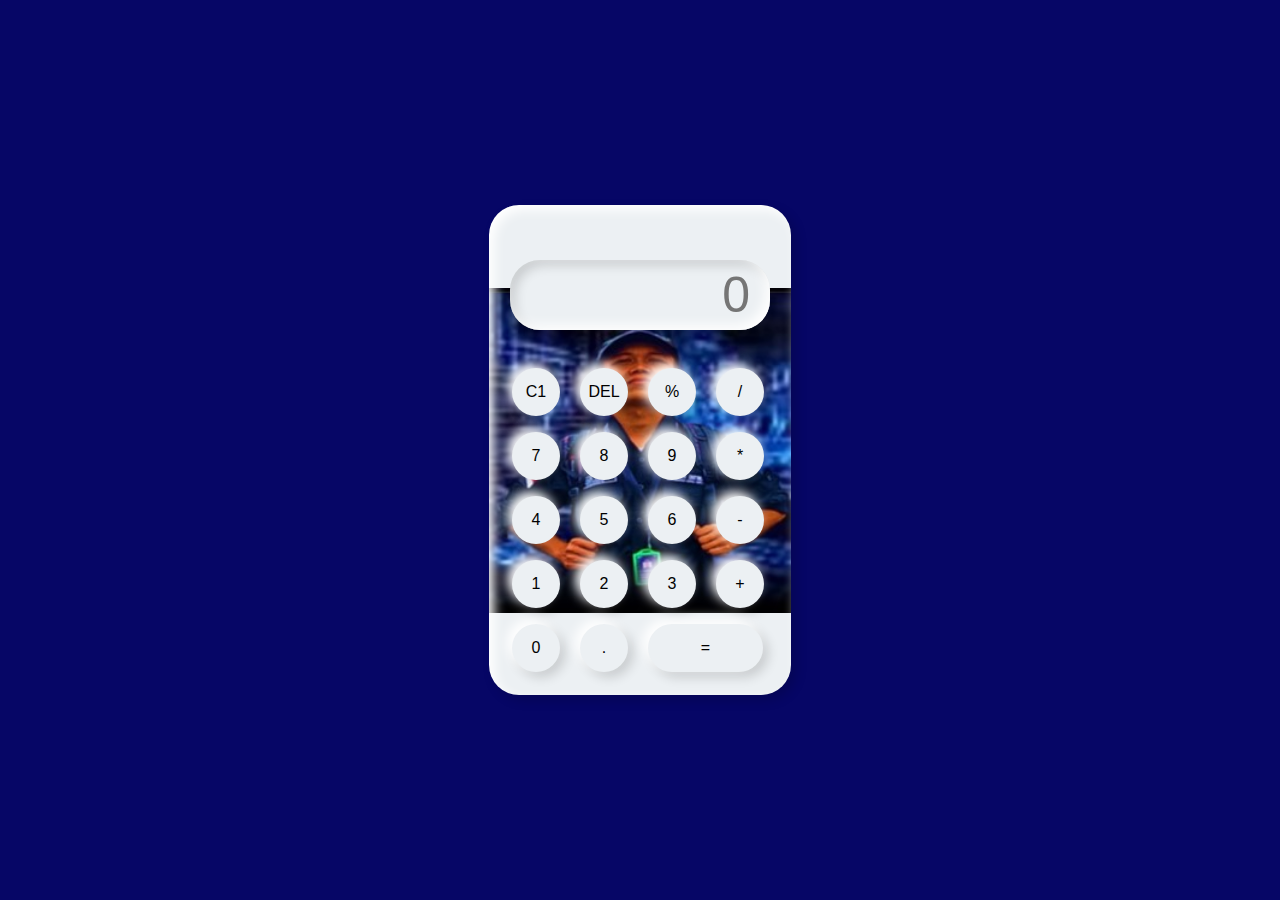
<file: Calculator.html>
<!DOCTYPE html>
<html lang="en">
<head>
    <meta charset="UTF-8">
    <meta name="viewport" content="width=device-width, initial-scale=1.0">
    <title>Calculator</title>
    <link rel="stylesheet" href="Calculator.css">
</head>
<body>
    <div class="container">
        <div class="Calculator">
                <!-- <p class="nama">Alfath</p> -->
            <input type="text" placeholder="0" id="outputscreen">

<button onclick="Clear()">C1</button>
<button onclick="del_()">DEL</button>
<button onclick="display('%')">%</button>
<button onclick="display('/')">/</button>

<button onclick="display('7')">7</button>
<button onclick="display('8')">8</button>
<button onclick="display('9')">9</button>
<button onclick="display('*')">*</button>

<button onclick="display('4')">4</button>
<button onclick="display('5')">5</button>
<button onclick="display('6')">6</button>
<button onclick="display('-')">-</button>

<button onclick="display('1')">1</button>
<button onclick="display('2')">2</button>
<button onclick="display('3')">3</button>
<button onclick="display('+')">+</button>

<button onclick="display('0')">0</button>
<button onclick="display('.')">.</button>
<button onclick="Calculate()" class="equal">=</button>
        </div>
    </div>
    <script>
        let outputscreen = document.getElementById("outputscreen");
      
        function display(num) {
          outputscreen.value += num;
        }
      
        function Calculate() {
          try {
            outputscreen.value = eval(outputscreen.value);
          } catch (err) {
            alert("Invalid");
          }
        }
      
        function Clear() {
          outputscreen.value = "";
        }
      
        function del_() {
          outputscreen.value = outputscreen.value.slice(0, -1);
        }
      </script>
</body>
</html>
</file>
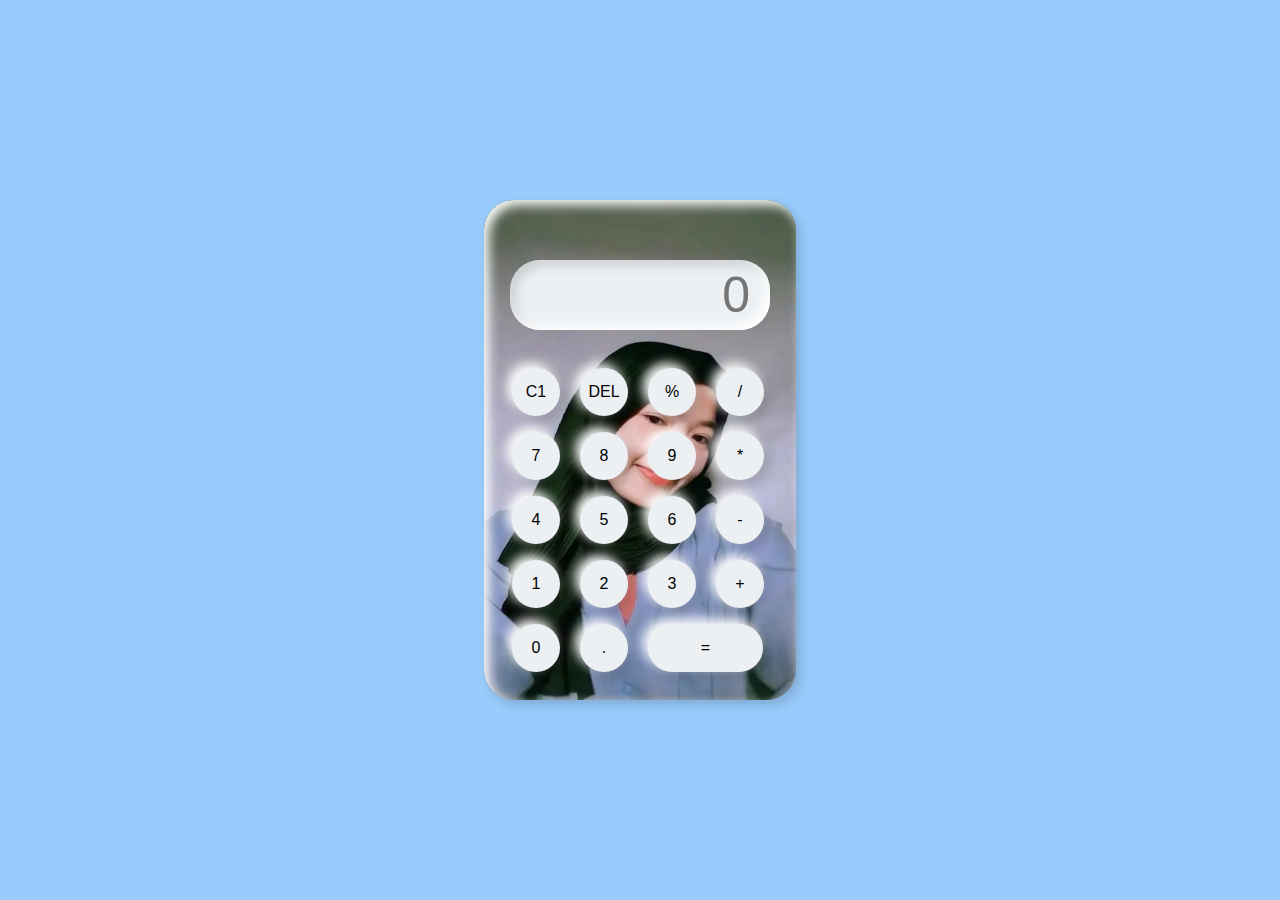
<file: Callculator.html>
<!DOCTYPE html>
<html lang="en">
<head>
    <meta charset="UTF-8">
    <meta name="viewport" content="width=device-width, initial-scale=1.0">
    <title>Calculator</title>
    <link rel="stylesheet" href="Callculator.css">
</head>
<body>
    <div class="container">
        <div class="Calculator">
                <!-- <p class="nama">Alfath</p> -->
            <input type="text" placeholder="0" id="outputscreen">

<button onclick="Clear()">C1</button>
<button onclick="del_()">DEL</button>
<button onclick="display('%')">%</button>
<button onclick="display('/')">/</button>

<button onclick="display('7')">7</button>
<button onclick="display('8')">8</button>
<button onclick="display('9')">9</button>
<button onclick="display('*')">*</button>

<button onclick="display('4')">4</button>
<button onclick="display('5')">5</button>
<button onclick="display('6')">6</button>
<button onclick="display('-')">-</button>

<button onclick="display('1')">1</button>
<button onclick="display('2')">2</button>
<button onclick="display('3')">3</button>
<button onclick="display('+')">+</button>

<button onclick="display('0')">0</button>
<button onclick="display('.')">.</button>
<button onclick="Calculate()" class="equal">=</button>
        </div>
    </div>
    <script>
        let outputscreen = document.getElementById("outputscreen");
      
        function display(num) {
          outputscreen.value += num;
        }
      
        function Calculate() {
          try {
            outputscreen.value = eval(outputscreen.value);
          } catch (err) {
            alert("Invalid");
          }
        }
      
        function Clear() {
          outputscreen.value = "";
        }
      
        function del_() {
          outputscreen.value = outputscreen.value.slice(0, -1);
        }
      </script>
</body>
</html>
</file>
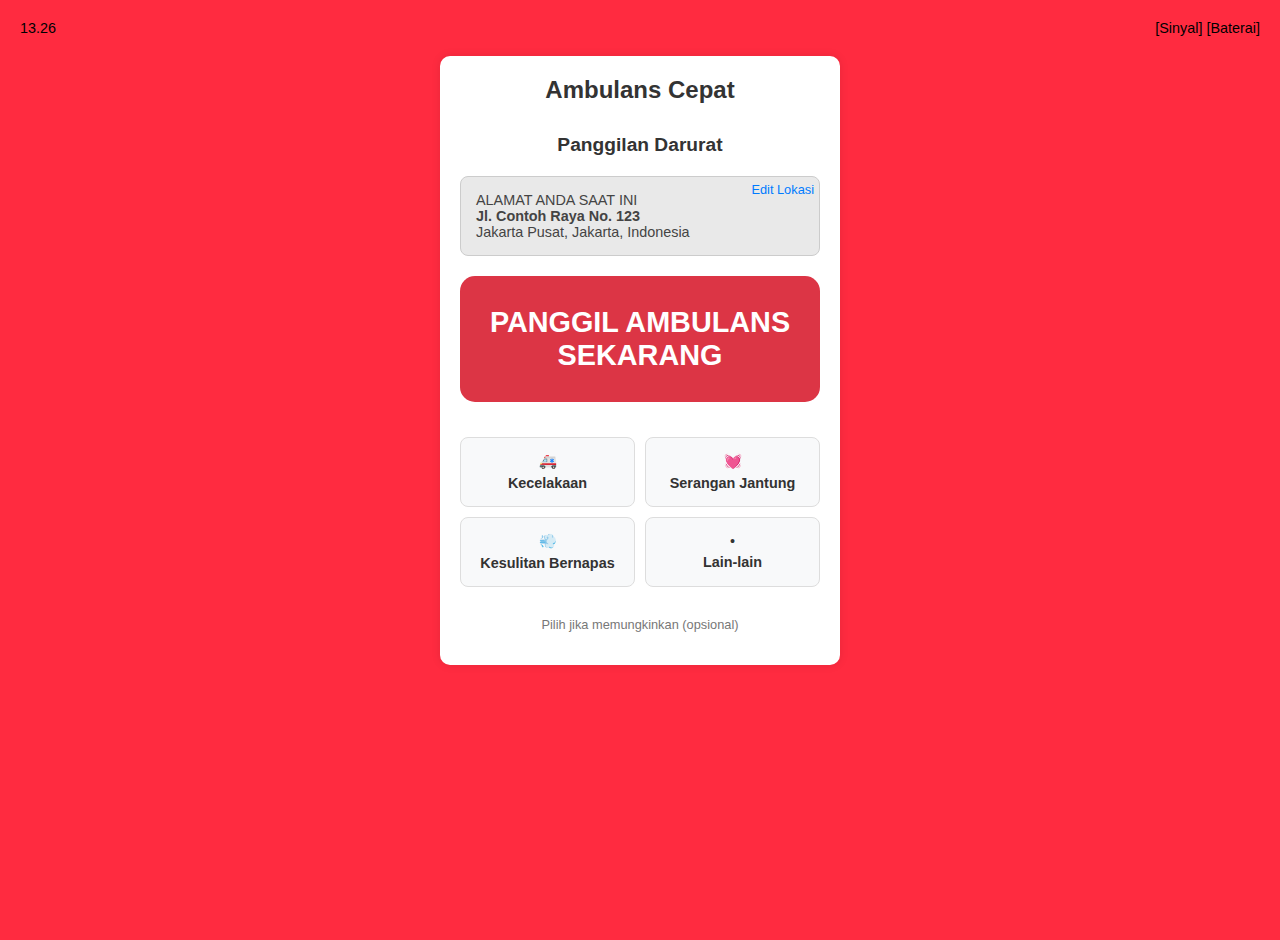
<file: indexx.html>
<!DOCTYPE html>
<html lang="id">
<head>
    <meta charset="UTF-8">
    <meta name="viewport" content="width=device-width, initial-scale=1.0">
    <title>Ambulans Cepat - Panggil Sekarang</title>
    <style>
        /* CSS dasar untuk simulasi tampilan wireframe */
        body {
            font-family: sans-serif;
            margin: 0;
            padding: 20px;
            background-color: #ff2b40;
            display: flex;
            flex-direction: column;
            align-items: center;
            min-height: 100vh;
        }
        .header {
            width: 100%;
            display: flex;
            justify-content: space-between;
            align-items: center;
            padding-bottom: 20px;
            font-size: 0.9em;
            color: black;
        }
        .container {
            background-color: #fff;
            padding: 20px;
            border-radius: 10px;
            box-shadow: 0 0 10px rgba(0,0,0,0.1);
            width: 100%;
            max-width: 400px; /* Lebar simulasi HP */
            box-sizing: border-box;
            display: flex;
            flex-direction: column;
            gap: 20px;
        }
        .logo {
            text-align: center;
            font-size: 1.5em;
            font-weight: bold;
            color: #333;
            margin-bottom: 10px;
        }
        .section-title {
            font-size: 1.2em;
            font-weight: bold;
            color: #333;
            text-align: center;
        }
        .address-box {
            border: 1px solid #ccc;
            padding: 15px;
            border-radius: 8px;
            background-color: #e9e9e9;
            position: relative;
        }
        .address-box p {
            margin: 0;
            font-size: 0.9em;
            color: #444;
        }
        .edit-location {
            position: absolute;
            top: 5px;
            right: 5px;
            font-size: 0.8em;
            color: #007bff;
            text-decoration: none;
        }
        .call-button {
            background-color: #dc3545; /* Merah */
            color: white;
            padding: 30px 20px;
            border: none;
            border-radius: 15px;
            font-size: 1.8em;
            font-weight: bold;
            text-align: center;
            cursor: pointer;
            width: 100%;
            box-sizing: border-box;
            text-decoration: none; /* Untuk link */
            display: block; /* Agar menjadi blok dan bisa diklik */
        }
        .call-button:hover {
            background-color: #c82333;
        }
        .quick-triage {
            display: grid;
            grid-template-columns: 1fr 1fr;
            gap: 10px;
            margin-top: 15px;
        }
        .triage-option {
            background-color: #f8f9fa;
            border: 1px solid #ddd;
            padding: 15px;
            border-radius: 8px;
            text-align: center;
            cursor: pointer;
            font-size: 0.9em;
            color: #333;
        }
        .triage-option:hover {
            background-color: #e9ecef;
        }
        .triage-option strong {
            display: block;
            margin-top: 5px;
        }
        .triage-note {
            font-size: 0.8em;
            color: #777;
            text-align: center;
            margin-top: 10px;
        }
    </style>
</head>
<body>
    <div class="header">
        <span>14:00</span>
        <span>[Sinyal] [Baterai]</span>
    </div>

    <div class="container">
        <div class="logo">Ambulans Cepat</div>
        <div class="section-title">Panggilan Darurat</div>

        <div class="address-box">
            <p>ALAMAT ANDA SAAT INI</p>
            <p><strong>Jl. Contoh Raya No. 123</strong></p>
            <p>Jakarta Pusat, Jakarta, Indonesia</p>
            <a href="#" class="edit-location">Edit Lokasi</a>
        </div>

        <a href="konfirmasi.html" class="call-button">
            PANGGIL AMBULANS<br>SEKARANG
        </a>

        <div class="quick-triage">
            <div class="triage-option">
                <span class="icon">&#x1F691;</span> <strong>Kecelakaan</strong>
            </div>
            <div class="triage-option">
                <span class="icon">&#x1F493;</span> <strong>Serangan Jantung</strong>
            </div>
            <div class="triage-option">
                <span class="icon">&#x1F4A8;</span> <strong>Kesulitan Bernapas</strong>
            </div>
            <div class="triage-option">
                <span class="icon">&#x2022;</span> <strong>Lain-lain</strong>
            </div>
        </div>
        <p class="triage-note">Pilih jika memungkinkan (opsional)</p>
    </div>

    <script>
        // Contoh sederhana untuk mendapatkan waktu real-time
        function updateTime() {
            const now = new Date();
            const timeString = now.toLocaleTimeString('id-ID', { hour: '2-digit', minute: '2-digit' });
            document.querySelector('.header span:first-child').textContent = timeString;
        }
        setInterval(updateTime, 1000);
        updateTime(); // Panggil sekali saat dimuat
    </script>
</body>
</html>
</file>
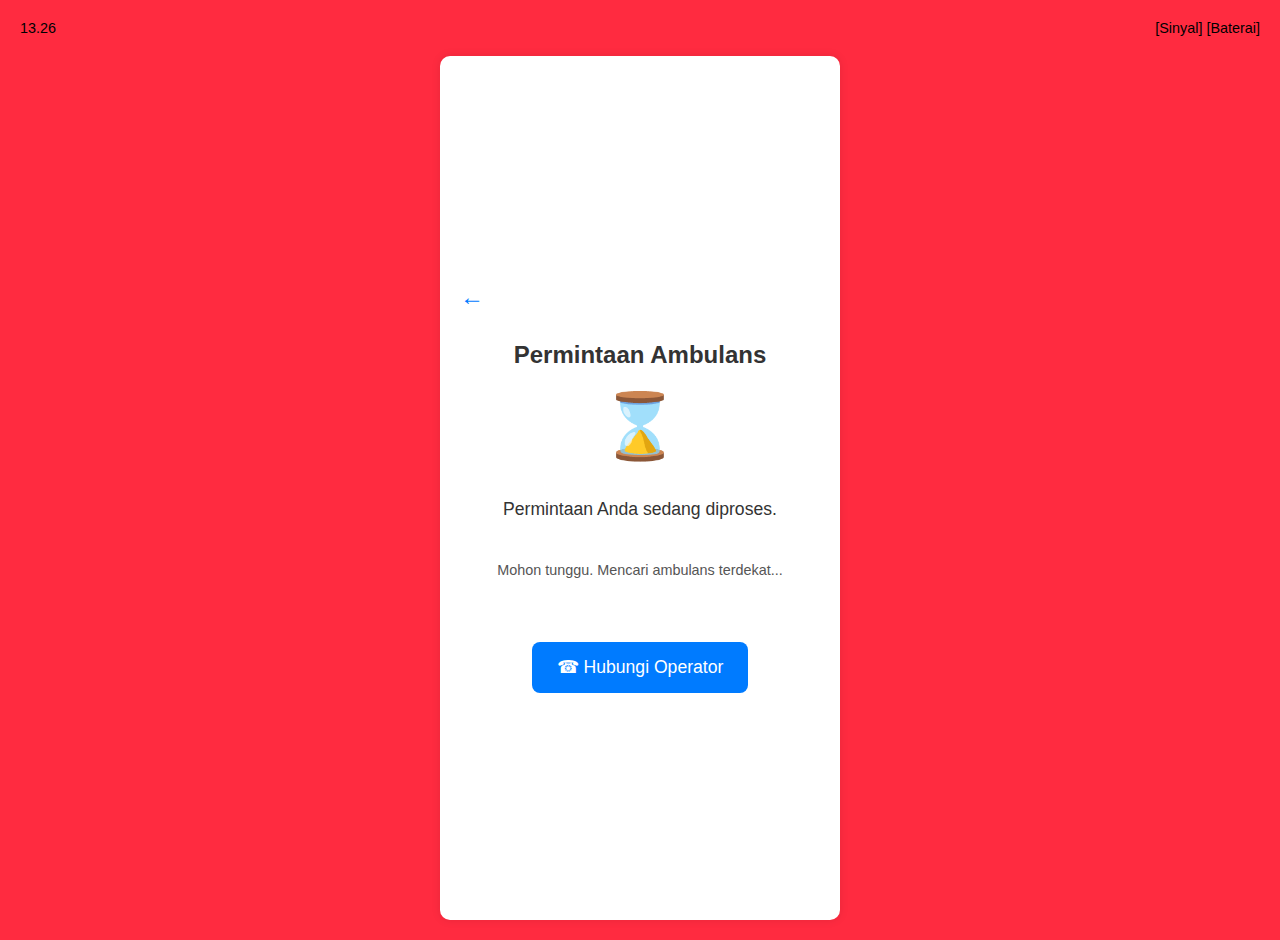
<file: konfirmasi.html>
<!DOCTYPE html>
<html lang="id">
<head>
    <meta charset="UTF-8">
    <meta name="viewport" content="width=device-width, initial-scale=1.0">
    <title>Ambulans Cepat - Memproses</title>
    <style>
        body {
            font-family: sans-serif;
            margin: 0;
            padding: 20px;
            background-color: #ff2b40;
            display: flex;
            flex-direction: column;
            align-items: center;
            min-height: 100vh;
        }
        .header {
            width: 100%;
            display: flex;
            justify-content: space-between;
            align-items: center;
            padding-bottom: 20px;
            font-size: 0.9em;
            color: black;
        }
        .container {
            background-color: #fff;
            padding: 20px;
            border-radius: 10px;
            box-shadow: 0 0 10px rgba(0,0,0,0.1);
            width: 100%;
            max-width: 400px;
            box-sizing: border-box;
            display: flex;
            flex-direction: column;
            gap: 20px;
            align-items: center;
            text-align: center;
            flex-grow: 1; /* Agar mengisi ruang vertikal */
            justify-content: center; /* Pusat konten */
        }
        .back-button {
            align-self: flex-start;
            font-size: 1.5em;
            text-decoration: none;
            color: #007bff;
            margin-bottom: 10px;
        }
        .screen-title {
            font-size: 1.5em;
            font-weight: bold;
            color: #333;
        }
        .loading-icon {
            font-size: 4em;
            animation: spin 2s linear infinite;
        }
        @keyframes spin {
            0% { transform: rotate(0deg); }
            100% { transform: rotate(360deg); }
        }
        .message {
            font-size: 1.1em;
            margin-top: 15px;
            color: #333;
        }
        .sub-message {
            font-size: 0.9em;
            color: #555;
            margin-top: 5px;
        }
        .contact-operator-button {
            background-color: #007bff;
            color: white;
            padding: 15px 25px;
            border: none;
            border-radius: 8px;
            font-size: 1.1em;
            margin-top: 30px;
            cursor: pointer;
            text-decoration: none;
        }
        .contact-operator-button:hover {
            background-color: #0056b3;
        }
    </style>
</head>
<body>
    <div class="header">
        <span>14:00</span>
        <span>[Sinyal] [Baterai]</span>
    </div>

    <div class="container">
        <a href="indexx.html" class="back-button">&#x2190;</a>
        <div class="screen-title">Permintaan Ambulans</div>

        <div class="loading-icon">&#x231B;</div> <p class="message">Permintaan Anda sedang diproses.</p>
        <p class="sub-message">Mohon tunggu. Mencari ambulans terdekat...</p>

        <a href="#" class="contact-operator-button">
            <span class="icon">&#x260E;</span> Hubungi Operator
        </a>
    </div>

    <script>
        function updateTime() {
            const now = new Date();
            const timeString = now.toLocaleTimeString('id-ID', { hour: '2-digit', minute: '2-digit' });
            document.querySelector('.header span:first-child').textContent = timeString;
        }
        setInterval(updateTime, 1000);
        updateTime();

        // Contoh: Setelah 5 detik, otomatis redirect ke layar pelacakan
        setTimeout(() => {
            window.location.href = 'pelacakan.html';
        }, 5000); // 5000 milidetik = 5 detik
    </script>
</body>
</html>
</file>
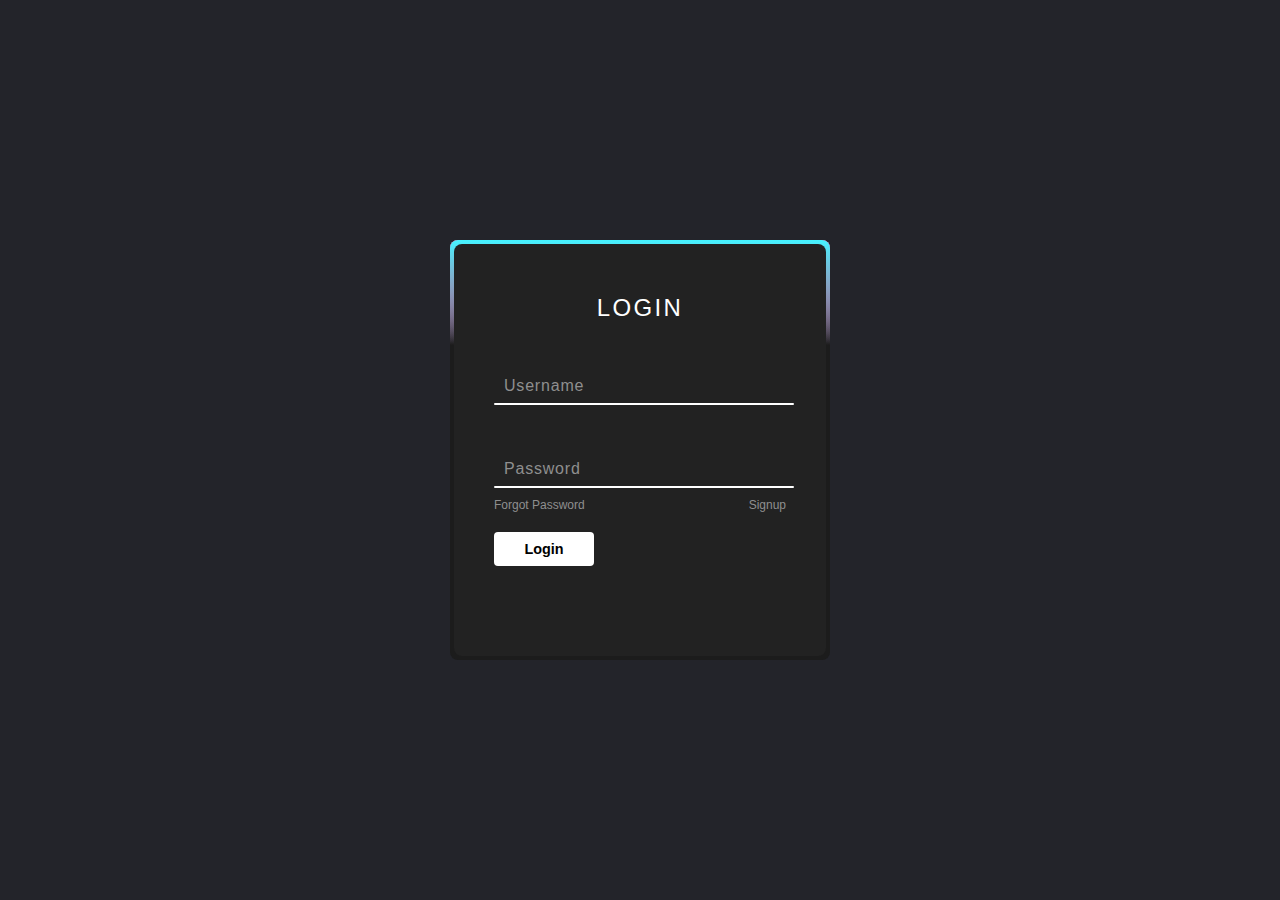
<file: Login.html>
<!DOCTYPE html>
<html lang="en">
<head>
    <meta charset="UTF-8">
    <meta name="viewport" content="width=, initial-scale=1.0">
    <title>Login</title>
    <link rel="stylesheet" href="Login.css">
</head>
<body>
    <div class="box">
        <span class="borderline"></span>
        <form action="">
            <h2>LOGIN</h1>
                <div class="inputBox">
                    <input type="text" required="required">
                    <span>Username</span>
                    <i></i>
                </div>
                <div class="inputBox">
                    <input type="password" required="required">
                    <span>Password</span>
                    <i></i>
                </div>
                <div class="links">
                    <a href="#">Forgot Password</a>
                    <a href="Register1.html">Signup</a>
                </div>
                <input type="submit" value="Login">
        </form>
    </div>
</body>
</html>
</file>
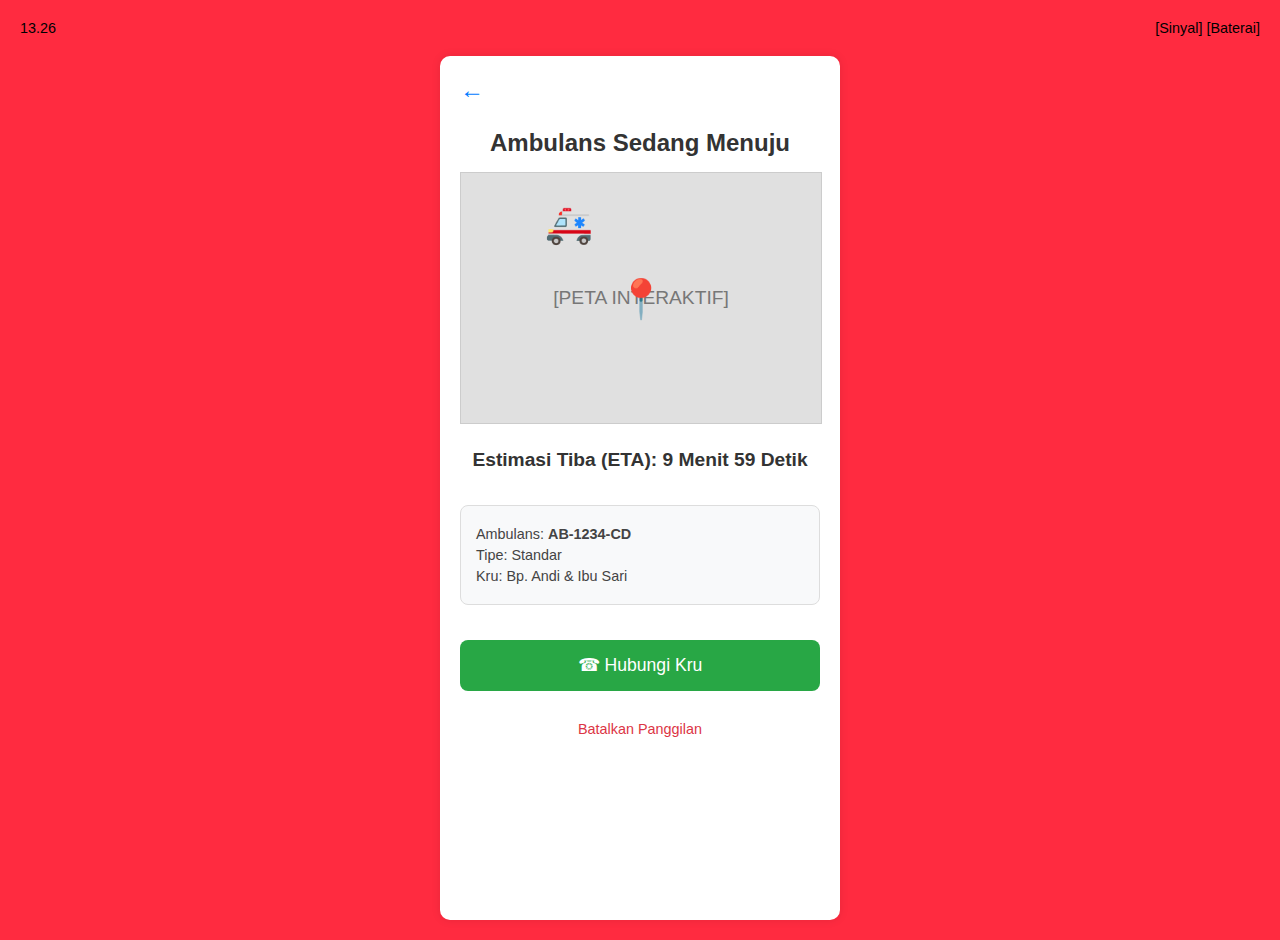
<file: pelacakan.html>
<!DOCTYPE html>
<html lang="id">
<head>
    <meta charset="UTF-8">
    <meta name="viewport" content="width=device-width, initial-scale=1.0">
    <title>Ambulans Cepat - Pelacakan</title>
    <style>
        body {
            font-family: sans-serif;
            margin: 0;
            padding: 20px;
            background-color: #ff2b40;
            display: flex;
            flex-direction: column;
            align-items: center;
            min-height: 100vh;
        }
        .header {
            width: 100%;
            display: flex;
            justify-content: space-between;
            align-items: center;
            padding-bottom: 20px;
            font-size: 0.9em;
            color: black;
        }
        .container {
            background-color: #fff;
            padding: 20px;
            border-radius: 10px;
            box-shadow: 0 0 10px rgba(0,0,0,0.1);
            width: 100%;
            max-width: 400px;
            box-sizing: border-box;
            display: flex;
            flex-direction: column;
            gap: 15px;
            flex-grow: 1;
        }
        .back-button {
            align-self: flex-start;
            font-size: 1.5em;
            text-decoration: none;
            color: #007bff;
            margin-bottom: 10px;
        }
        .screen-title {
            font-size: 1.5em;
            font-weight: bold;
            color: #333;
            text-align: center;
        }
        .map-placeholder {
            width: 100%;
            height: 250px; /* Tinggi simulasi peta */
            background-color: #e0e0e0;
            border: 1px solid #ccc;
            display: flex;
            justify-content: center;
            align-items: center;
            font-size: 1.2em;
            color: #777;
            text-align: center;
            position: relative;
        }
        .map-placeholder .marker {
            position: absolute;
            font-size: 2em;
        }
        .map-placeholder .user-marker {
            color: red;
            bottom: 50%;
            left: 50%;
            transform: translate(-50%, 50%);
        }
        .map-placeholder .ambulance-marker {
            color: blue;
            top: 20%;
            left: 30%;
            transform: translate(-50%, -50%);
        }
        .eta-info {
            font-size: 1.2em;
            font-weight: bold;
            color: #333;
            text-align: center;
            margin-top: 10px;
        }
        .ambulance-details {
            background-color: #f8f9fa;
            border: 1px solid #ddd;
            padding: 15px;
            border-radius: 8px;
            font-size: 0.9em;
            color: #444;
        }
        .ambulance-details p {
            margin: 5px 0;
        }
        .contact-crew-button {
            background-color: #28a745; /* Hijau */
            color: white;
            padding: 15px 25px;
            border: none;
            border-radius: 8px;
            font-size: 1.1em;
            margin-top: 20px;
            cursor: pointer;
            width: 100%;
            box-sizing: border-box;
            text-decoration: none;
            display: block;
            text-align: center;
        }
        .contact-crew-button:hover {
            background-color: #218838;
        }
        .cancel-button {
            display: block;
            text-align: center;
            margin-top: 15px;
            color: #dc3545;
            text-decoration: none;
            font-size: 0.9em;
        }
        .cancel-button:hover {
            text-decoration: underline;
        }
    </style>
</head>
<body>
    <div class="header">
        <span>14:00</span>
        <span>[Sinyal] [Baterai]</span>
    </div>

    <div class="container">
        <a href="indexx.html" class="back-button">&#x2190;</a>
        <div class="screen-title">Ambulans Sedang Menuju</div>

        <div class="map-placeholder">
            [PETA INTERAKTIF]
            <span class="marker user-marker">&#x1F4CD;</span> <span class="marker ambulance-marker">&#x1F691;</span> </div>
        
        <p class="eta-info">Estimasi Tiba (ETA): <strong id="eta-display">10 Menit</strong></p>

        <div class="ambulance-details">
            <p>Ambulans: <strong>AB-1234-CD</strong></p>
            <p>Tipe: Standar</p>
            <p>Kru: Bp. Andi & Ibu Sari</p>
        </div>

        <a href="#" class="contact-crew-button">
            <span class="icon">&#x260E;</span> Hubungi Kru
        </a>

        <a href="indexx.html" class="cancel-button">Batalkan Panggilan</a>
    </div>

    <script>
        function updateTime() {
            const now = new Date();
            const timeString = now.toLocaleTimeString('id-ID', { hour: '2-digit', minute: '2-digit' });
            document.querySelector('.header span:first-child').textContent = timeString;
        }
        setInterval(updateTime, 1000);
        updateTime();

        // Simulasi ETA yang berkurang setiap detik
        let etaMinutes = 10;
        let etaSeconds = 0;
        const etaDisplay = document.getElementById('eta-display');

        function updateETA() {
            if (etaMinutes <= 0 && etaSeconds <= 0) {
                etaDisplay.textContent = 'Telah Tiba!';
                // Mungkin bisa redirect ke halaman "Telah Tiba" atau menampilkan rating
                clearInterval(etaInterval);
                return;
            }

            if (etaSeconds <= 0) {
                etaMinutes--;
                etaSeconds = 59;
            } else {
                etaSeconds--;
            }

            const minutesText = etaMinutes > 0 ? `${etaMinutes} Menit` : '';
            const secondsText = etaSeconds > 0 ? `${etaSeconds} Detik` : '';
            
            etaDisplay.textContent = `${minutesText} ${secondsText}`.trim();

            if (etaMinutes === 0 && etaSeconds === 0) {
                 etaDisplay.textContent = 'Tiba Sebentar Lagi!';
            }
        }

        const etaInterval = setInterval(updateETA, 1000);
        updateETA(); // Panggil sekali saat dimuat
    </script>
</body>
</html>
</file>
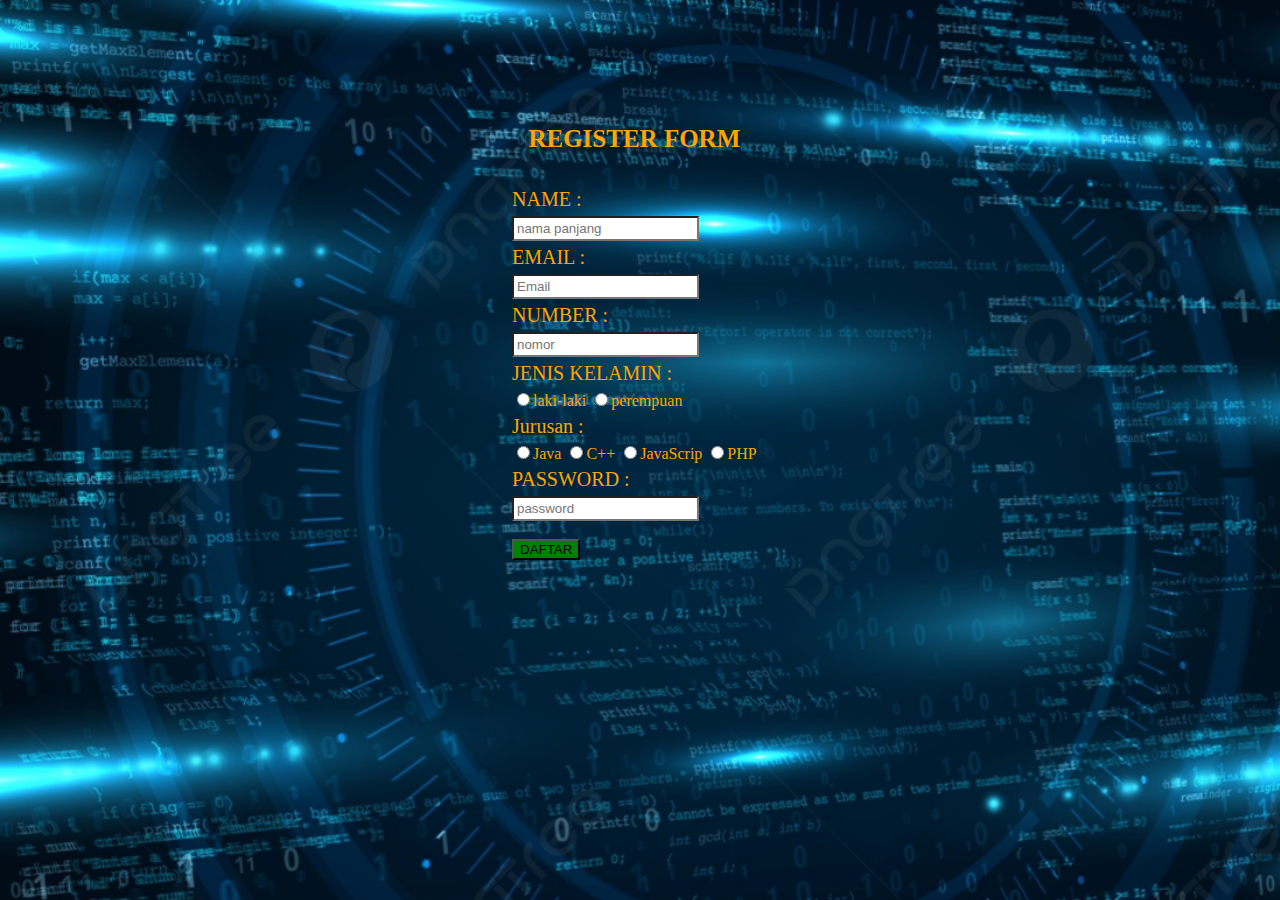
<file: Register1.html>
<!DOCTYPE html>
<html lang="en">
<head>
    <meta charset="UTF-8">
    <meta name="viewport" content="width=device-width, initial-scale=1.0">
    <title>REGISTER</title>
    <link rel="stylesheet" href="style1.css">
    
</head>
<body>
    
    <div class="home">
    <h1 class="you">REGISTER FORM</h1>
    <div>NAME :</div>
    <input type="text" name="nama panjang" placeholder="nama panjang">
    <div>EMAIL :</div>
    <input type="text" name="Email" placeholder="Email">
    <div>NUMBER :</div>
    <input type="number" name="nomor" placeholder="nomor">
    <div>JENIS KELAMIN :</div>
    <input type="radio" name="jk">laki-laki
    <input type="radio" name="pr">perempuan 
    <div>Jurusan :</div>
    <input type="radio" name="jv">Java
    <input type="radio" name="C++">C++ 
    <input type="radio" name="JavaScrip">JavaScrip 
    <input type="radio" name="PHP">PHP 
    <div>PASSWORD :</div>
    <input type="password" name="password" placeholder="password"><br><br>
    <a href="#"><button style="background: green; color: black;">DAFTAR</button></a> 
</div>
</body>
</html>
</file>
<file: Calculator.css>
*{
    margin: 0;
    padding: 0;
    box-sizing: border-box;
    background-color: rgb(6, 6, 102);
    font-family: sans-serif;
    outline: none;
}

.container{
    height: 100vh;
    display: flex;
    justify-content: center;
    align-items: center;
}

.Calculator{
    background-color: #ecf0f3;
    padding: 15px;
    border-radius: 30px;
    box-shadow: inset 5px 5px 12px #ffffff,
    5px 5px 12px rgba(0, 0, 0,.16);
    display: grid;
    grid-template-columns: repeat(4, 68px);

    background-image: url("img/gambar\ gua.jpg");
  background-size: contain;
  background-position: center;
  background-repeat: no-repeat;
}

.nama{
    display: flex;
    justify-content: center;
    text-align: center;
    font-size: 24px;
    font-weight: bold;
   /* ubah ke putih kalau latarnya gelap */
    margin-bottom: 10px;
    font-family: Arial, sans-serif;
    color: white;
text-shadow: 1px 1px 2px #000;
  }


input{
    grid-column: span 4;
    height: 70px;
    width: 260px;
    background-color: #ecf0f3;
    box-shadow: inset -5px -5px 12px #ffffff,
    inset 5px 5px 12px rgba(0, 0, 0,.16);
    border: none;
    border-radius: 30px;
    color: rgba(70, 70, 70);
    font-size: 50px;
    text-align: end;
    margin: auto;
    margin-top: 40px;
    margin-bottom: 30px;
    padding: 20px;

}

button{
    height: 48px;
    width: 48px;
    background-color: #ecf0f3;
    box-shadow: -5px -5px 12px #ffffff,
    5px 5px 12px rgba(0, 0, 0,.16);
    border: none;
    border-radius: 50%;
    margin: 8px;
    font-size: 16px;
}

.equal{
    width: 115px;
    border-radius: 40px;
    background-color: #ecf0f3;
    box-shadow: -5px -5px 12px #ffffff,
    5px 5px 12px rgba(0, 0, 0,.1.6);
}
</file>
<file: Callculator.css>
*{
    margin: 0;
    padding: 0;
    box-sizing: border-box;
    background-color: rgb(153, 204, 252);
    font-family: sans-serif;
    outline: none;
}

.container{
    height: 100vh;
    display: flex;
    justify-content: center;
    align-items: center;
}

.Calculator{
    background-color: #ecf0f3;
    padding: 15px;
    border-radius: 30px;
    box-shadow: inset 5px 5px 12px #ffffff,
    5px 5px 12px rgba(0, 0, 0,.16);
    display: grid;
    grid-template-columns: repeat(4, 68px);

    background-image: url("img/gambar\ fitri\ 4.jpg");
  /* background-size: center; */
  /* background-position: center; */
  /* background-repeat: no-repeat; */

   /* ganti dengan nama file asli */
  background-size: 100% 100%;  /* mengisi seluruh kalkulator pas */
  background-repeat: no-repeat;
  background-position: center;
  border-radius: 30px;
  padding: 20px;
}

.nama{
    display: flex;
    justify-content: center;
    text-align: center;
    font-size: 24px;
    font-weight: bold;
   /* ubah ke putih kalau latarnya gelap */
    margin-bottom: 10px;
    font-family: Arial, sans-serif;
    color: white;
text-shadow: 1px 1px 2px #000;
  }


input{
    grid-column: span 4;
    height: 70px;
    width: 260px;
    background-color: #ecf0f3;
    box-shadow: inset -5px -5px 12px #ffffff,
    inset 5px 5px 12px rgba(0, 0, 0,.16);
    border: none;
    border-radius: 30px;
    color: rgba(70, 70, 70);
    font-size: 50px;
    text-align: end;
    margin: auto;
    margin-top: 40px;
    margin-bottom: 30px;
    padding: 20px;

}

button{
    height: 48px;
    width: 48px;
    background-color: #ecf0f3;
    box-shadow: -5px -5px 12px #ffffff,
    5px 5px 12px rgba(0, 0, 0,.16);
    border: none;
    border-radius: 50%;
    margin: 8px;
    font-size: 16px;
}

.equal{
    width: 115px;
    border-radius: 40px;
    background-color: #ecf0f3;
    box-shadow: -5px -5px 12px #ffffff,
    5px 5px 12px rgba(0, 0, 0,.1.6);
}
</file>
<file: Login.css>
/* @inport url ('https://fonts.googleapis.com/css2?
family=Poppins:wght@300;400;500;600;700;800;900&
display=swap') */

*{
    margin: 0;
    padding: 0;
    box-sizing: border-box;
    font-family: 'Poppins',sans-serif;
}
body{
    display: flex;
    justify-content: center;
    align-items: center;
    min-height: 100vh;
    background: #23242a;
}

.box{
    position: relative;
    width: 380px;
    height: 420px;
    background: #1c1c1c;
    border-radius: 8px;
    overflow: hidden;
}

.box::before{
    content: '';
    position: absolute;
    top: -50%;
    left: -50%;
    width: 380%;
    height: 420px;
    background: linear-gradient(0deg,transparent,transparent,
    #45f3ff,#45f3ff,#45f3ff);
    z-index: 1;
    transform-origin: bottom left;
    animation: animate 6s linear infinite;
}

.box::after{
    content: '';
    position: absolute;
    top: -50%;
    left: -50%;
    width: 380%;
    height: 420px;
    background: linear-gradient(0deg,transparent,transparent,#45f3ff,#45f3ff,#45f3ff);
    z-index: 1;
    transform-origin: bottom left;
    animation: animate 6s linear infinite;
    animation-delay: -3s;
}

.borderline{
    position: absolute;
    top: 0;
    inset: 0;
}

.borderline::before{
    content: '';
    position: absolute;
    top: -50%;
    left: -50%;
    width: 380%;
    height: 420px;
    background: linear-gradient(0deg,transparent,transparent,#ff2770,#ff2770,#ff2770);
    z-index: 1;
    transform-origin: bottom left;
    animation: animate 6s linear infinite;
    animation-delay: -1.5s;
}

.borderline::after{
    content: '';
    position: absolute;
    top: -50%;
    left: -50%;
    width: 380%;
    height: 420px;
    background: linear-gradient(0deg,transparent,transparent,#ff2770,#ff2770,#ff2770);
    z-index: 1;
    transform-origin: bottom left;
    animation: animate 6s linear infinite;
    animation-delay: -4.5s;
}
@keyframes animate {
    0%{
        transform: rotate(0deg);
    }
    100%{
        transform: rotate(360deg);
    }
}
.box form{
    position: absolute;
    inset: 4px;
    background: #222;
    padding: 50px 40px;
    border-radius: 8px;
    z-index: 2;
    display: flex;
    flex-direction: column;
}
.box form h2{
    color: #fff;
    font-weight: 500;
    text-align: center;
    letter-spacing: 0.1em;
}
.box form .inputBox{
    position: relative;
    width: 300px;
    margin-top: 35px;
}
.box form .inputBox input{
    position: relative;
    width: 300px;
    padding: 20px 10px 10px;
    background: transparent;
    outline: none;
    border: none;
    box-shadow: none;
    color: #23242a;
    font-size: 1em;
    letter-spacing: 0.05em;
    transition: 0.5s;
    z-index: 10;
}
.box form .inputBox span{
    position: absolute;
    left: 0;
    padding: 20px 10px 10px;
    pointer-events: none;
    color: #8f8f8f;
    font-size: 1em;
    letter-spacing: 0.05em;
    transition: 0.5s;
}

.box form .inputBox input:valid ~ span,
.box form .inputBox input:focus ~ span{
color: #fff;
font-size: 0.75em;
transform: translateY(-34px);
}

.box form .inputBox i
{
    position: absolute;
    left: 0;
    bottom: 0;
    width: 100%;
    height: 2px;
    background: #fff;
    border-radius: 4px;
    overflow: hidden;
    transition: 0.5s;
    pointer-events: none;
}

.box form .inputBox input:valid ~ i,
.box form .inputBox input:focus ~ i{
    height: 44px;
}

.box form .links{
    display: flex;
    justify-content: space-between;
}

.box form .links a{
    margin: 10px 0;
    font-size: 0.75em;
    color: #8f8f8f;
    text-decoration: none;
}

.box form .Links a:hover,
.box form .Links a:nth-child(2)
{
    color: #fff;
}

.box form input[type="submit"]
{
    border: none;
    outline: none;
    padding: 9px 25px;
    background: #fff;
    cursor: pointer;
    font-size: 0.9em;
    border-radius: 4px;
    font-weight: 600;
    width: 100px;
    margin-top: 10px;
}

.box form input[type="submit"]:active{
    opacity: 0.8;
}
</file>
<file: style1.css>
*{
    background: url(img/pem.jpg)no-repeat;
    background-size: 1400px;
}

.home{
    position: absolute;
    top: 10%;
    left: 40%;
    background: transparent;
}
.you{
    font-size: 25px;
    text-align: center;
    margin: 35px 0px;
    background: transparent;
}

.home div{
    font-size: 20px;
    margin: 5px 0;
}

input{
    background: white;
    padding: 3px;
}
textarea{
    background: white;
    padding: 3px;
}

div{
    background: transparent;
    color: orange;
}
</file>
